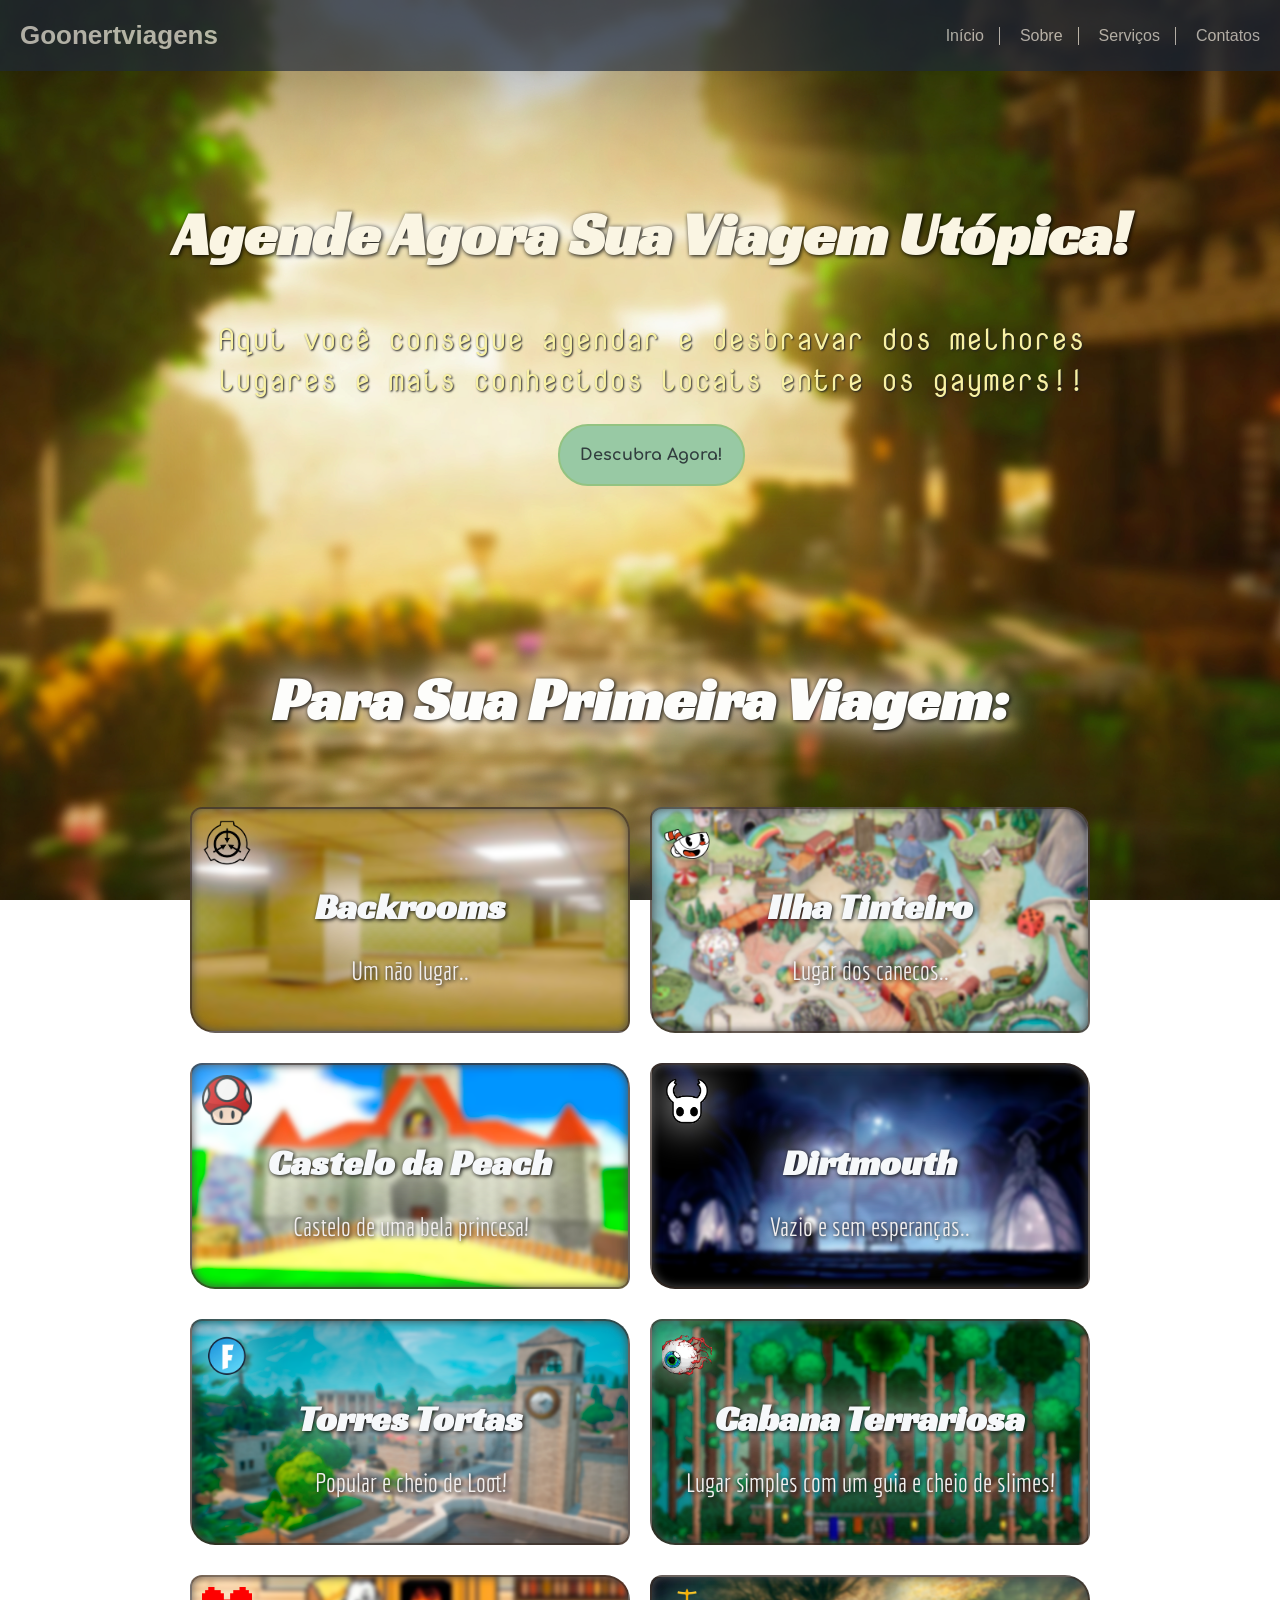
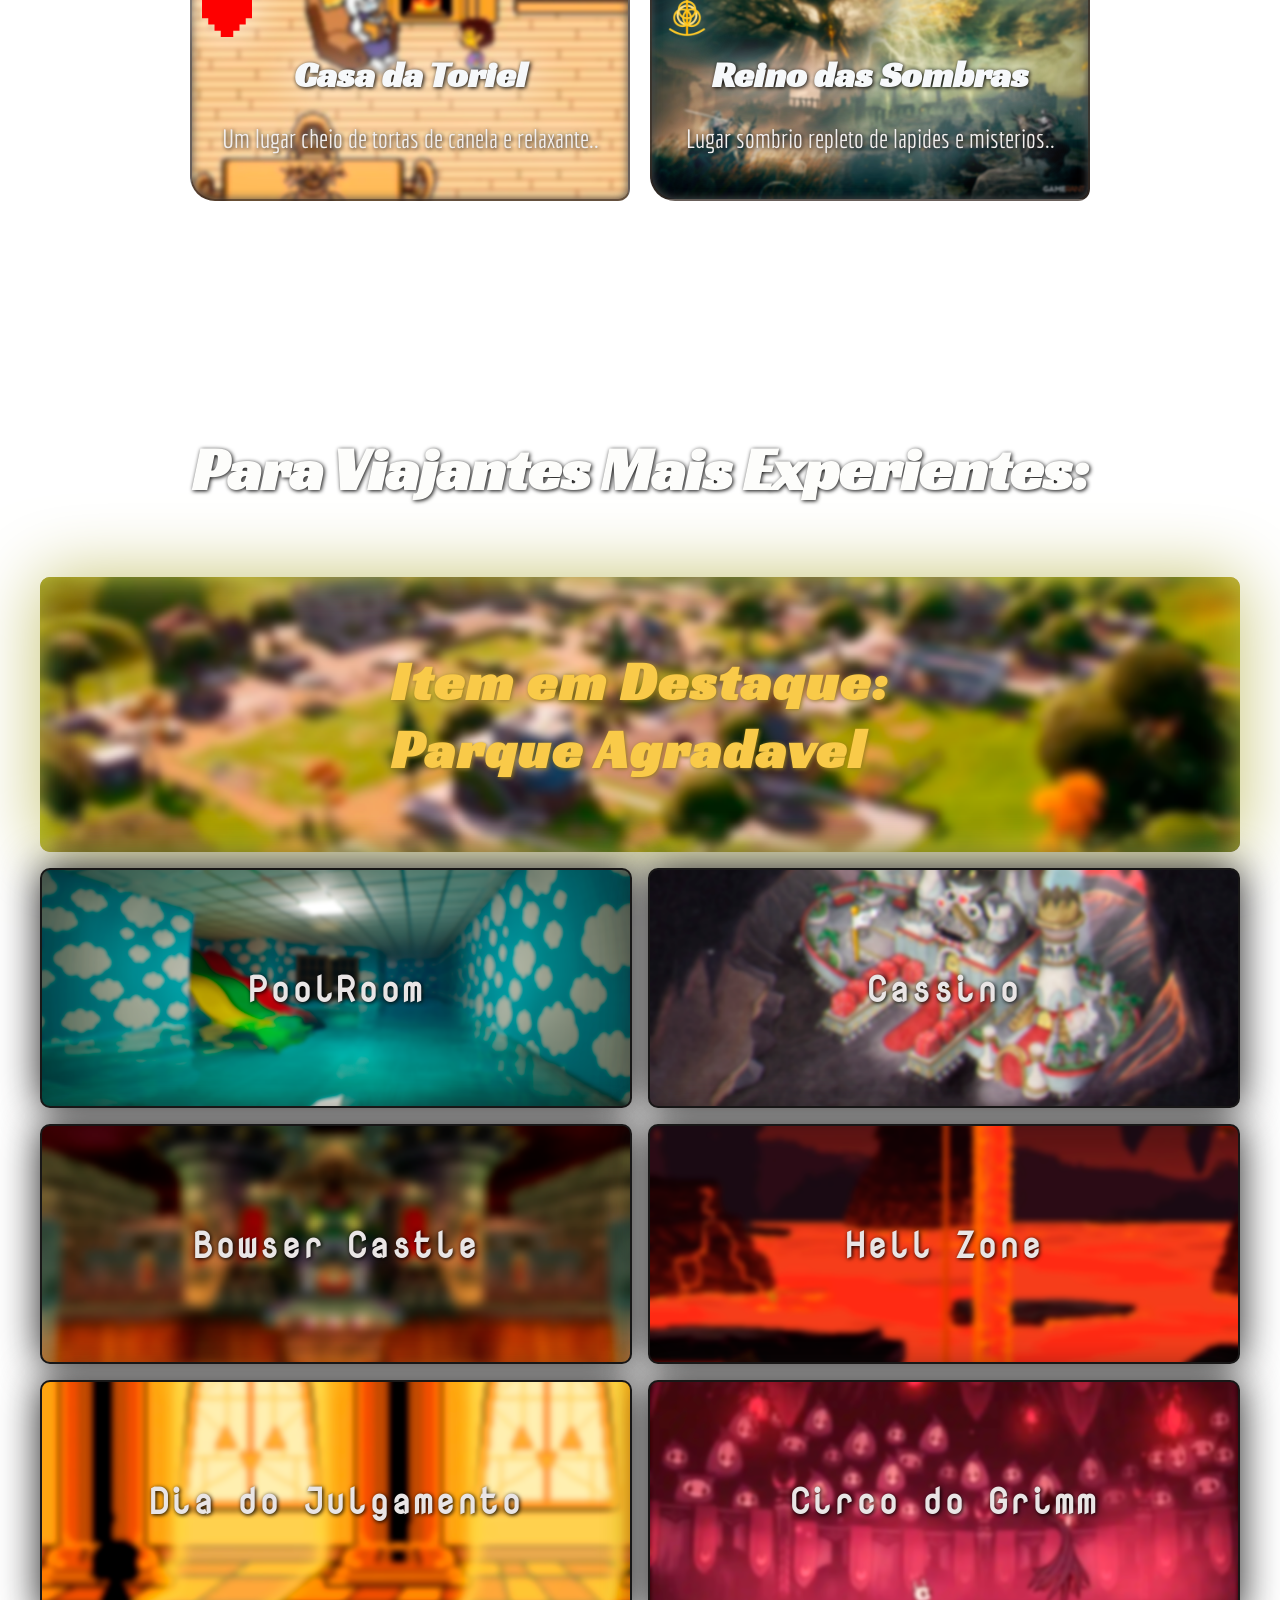
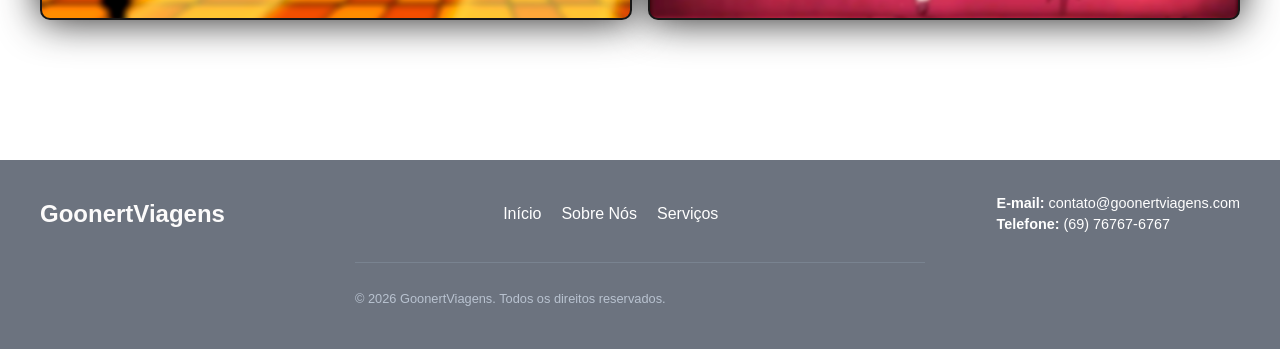
<file: Trabalho.progweb/index.html>
<!DOCTYPE html>
<html lang="pt-br">

<head>
    <meta charset="UTF-8">
    <meta name="viewport" content="width=device-width, initial-scale=1.0">
    <link rel="icon" href="imagens/genfavicon-512.png">
    <link rel="stylesheet" href="style.css">
    <title>Goonert Viagens | Sua viagem irreal!</title>
</head>

<body>

    <!-- Barra de navegação -->

    <nav class="navbar">
        <div class="logo">Goonertviagens</div>

        <div class="links">
            <a href="#">Início</a>
            <a href="#">Sobre</a>
            <a href="#">Serviços</a>
            <a href="#">Contatos</a>
        </div>
    </nav>

    <!-- banner principal -->

    <section class="hero">
        <div class="hero-conteudo">
            <h1>Agende Agora Sua Viagem Utópica!</h1>
            <p>Aqui você consegue agendar e desbravar dos
                melhores <br> lugares e mais conhecidos locais entre
                os gaymers!!
            </p>

            <div>
            <a href="pagina2.html">
                <button>
                    Descubra Agora!
                </button>
            </a>
            </div>

        </div>
    </section>

    <!-- Cards -->

    <section class="cards">
        <h2>Para Sua Primeira Viagem:</h2>
        <div class="card-container">
            <div class="card">
                <p class="icone">
                    <img class="image" src="icons/Logo_SCP_Foundation.png">
                </p>
                <h3>Backrooms</h3>
                <p class="descricao">Um não lugar..</p>
            </div>

            <div class="card">
                <p class="icone">
                    <img class="image" src="icons/cupheadicon.png">
                </p>
                <h3>Ilha Tinteiro</h3>
                <p class="descricao">Lugar dos canecos..</p>
            </div>

            <div class="card">
                <p class="icone">
                    <img class="image" src="icons/toad.png">
                </p>
                <h3>Castelo da Peach</h3>
                <p class="descricao">Castelo de uma bela princesa!</p>
            </div>
            
            <div class="card">
                <p class="icone">
                    <img class="image" src="icons/hollowknight.png">
                </p>
                <h3>Dirtmouth</h3>
                <p class="descricao">Vazio e sem esperanças..</p>
            </div>

            <div class="card">
                <p class="icone">
                    <img class="image" src="icons/fortnite.png">
                </p>
                <h3>Torres Tortas</h3>
                <p class="descricao">Popular e cheio de Loot!</p>
            </div>

            <div class="card">
                <p class="icone">
                    <img class="image" src="icons/olhocuthulhu.png">
                </p>
                <h3>Cabana Terrariosa</h3>
                <p class="descricao">Lugar simples com um guia e cheio de slimes!</p>
            </div>

            <div class="card">
                <p class="icone">
                    <img class="image" src="icons/Undertale.png">
                </p>
                <h3>Casa da Toriel</h3>
                <p class="descricao">Um lugar cheio de tortas de canela e relaxante..</p>
            </div>

            <div class="card">
                <p class="icone">
                    <img class="image" src="icons/elden-ring.png">
                </p>
                <h3>Reino das Sombras</h3>
                <p class="descricao">Lugar sombrio repleto de lapides e misterios..</p>
            </div>
    </section>

    <!-- Secao em Grade com CSS Grid -->

    <section class="grade">
        <h2>Para Viajantes Mais Experientes:</h2>
        <div class="grade-container">
            <div class="item-destaque">
                <h3>Item em Destaque: <br> Parque Agradavel</h3>
            </div>
            <div class="item">
                <h3>PoolRoom</h3>
            </div>
            <div class="item">
                <h3>Cassino</h3>
            </div>
            <div class="item">
                <h3>Bowser Castle</h3>
            </div>
            <div class="item">
                <h3>Hell Zone</h3>
            </div>
            <div class="item">
                <h3>Dia do Julgamento</h3>
            </div>
            <div class="item">
                <h3>Circo do Grimm</h3>
            </div>
        </div>
    </section>

    <!-- Footer -->

    <footer class="footer">
        <div class="footer-container">

            <div class="footer-brand">
                <h2>GoonertViagens</h2>
            </div>

            <nav class="footer-nav">
                <ul>
                    <li><a href="#inicio">Início</a></li>
                    <li><a href="#sobre">Sobre Nós</a></li>
                    <li><a href="#servicos">Serviços</a></li>
                </ul>
            </nav>

            <div class="footer-contact">
                <p><strong>E-mail:</strong> contato@goonertviagens.com</p>
                <p><strong>Telefone:</strong> (69) 76767-6767</p>
            </div>

        </div>

        <div class="footer-bottom">
            <p>&copy; 2026 GoonertViagens. Todos os direitos reservados.</p>
        </div>

    </footer>

</body>

</html>
</file>
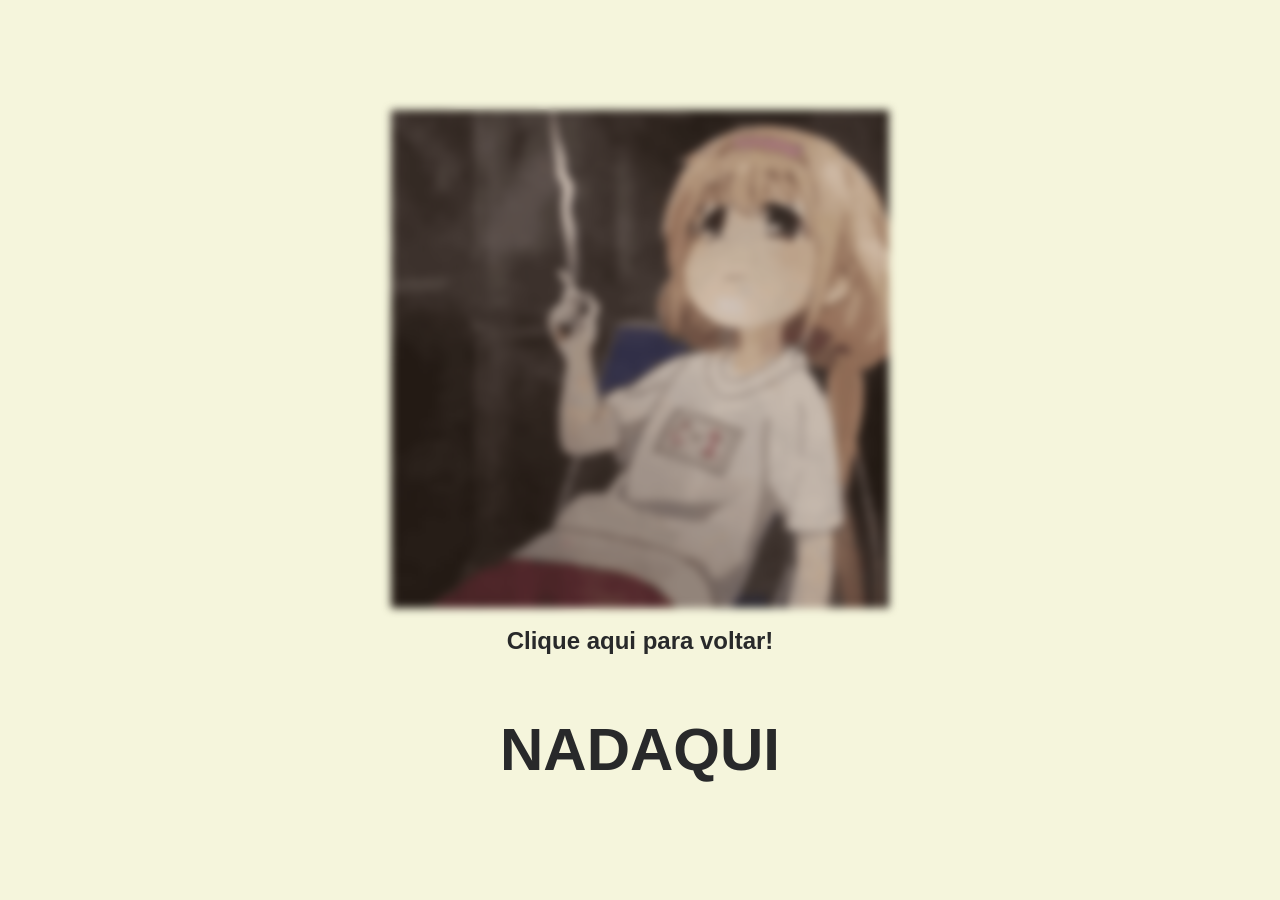
<file: Trabalho.progweb/pagina2.html>
<!DOCTYPE html>
<html lang="en">
<head>
    <meta charset="UTF-8">
    <meta name="viewport" content="width=device-width, initial-scale=1.0">
    <title>NADAQUI</title>
    <link rel="stylesheet" href="style2.css">
</head>
<body>
    <div class="image">
        <img src="imagens/pag2.gif" alt="">    
    </div>
    <h3 class="volta"><a href="index.html">Clique aqui para voltar!</a></h3>
    <h3 class="NADAQUI">NADAQUI</h3>
</body>
</html>
</file>
<file: Trabalho.progweb/style.css>
/*barra de navegação */

@import url('https://fonts.googleapis.com/css2?family=Comfortaa:wght@300..700&family=Montserrat:ital,wght@0,100..900;1,100..900&display=swap');

@import url('https://fonts.googleapis.com/css2?family=Comfortaa:wght@300..700&family=Montserrat:ital,wght@0,100..900;1,100..900&family=Nova+Mono&family=Nova+Square&display=swap');

@import url('https://fonts.googleapis.com/css2?family=Comfortaa:wght@300..700&family=Economica:ital,wght@0,400;0,700;1,400;1,700&family=Montserrat:ital,wght@0,100..900;1,100..900&family=Nova+Mono&family=Nova+Square&family=Racing+Sans+One&display=swap');

@font-face {
    font-family: 'Minecraft';
    src: url('Minecraft.ttf') format('Truetype');
    font-weight: normal;
    font-style: normal;
}

body {
    background-image: url(imagens/fundo2.jpg);
    background-size: cover;
    background-position: center;
    background-attachment: fixed;
    margin: 0;
    padding: 0;
    overflow-x: hidden;
    font-family: Arial, sans-serif
}

.navbar {
    background-color: #1e293b;
    padding: 20px;
    display: flex;
    justify-content: space-between;
    align-items: center;
    opacity: 0.65;
}

.logo {
    color: rgb(251, 250, 250);
    font-size: 26px;
    font-weight: bold;
}

.links {
    display: flex;
    gap: 20px;
}

.links a {
    color: rgb(244, 246, 247);
    text-decoration: none;
    font-size: 16px;
    padding-right: 15px;
    border-right: 1px solid #fafafa;
}

.links a:hover {
    color: #38bdf8;
}

.links a:last-child {
    border-right: none;
    padding-right: 0;
    margin-right: 0;
}

/*banner principal */

.hero {
    width: 94%;
    min-height: 350px;
    display: flex;
    justify-content: center;
    align-items: center;
    padding: 10px;
    margin-left: 40px;
    margin-right: 40px;
    margin-top: 60px;
    border-radius: 10px;
}

.hero-conteudo {
    display: flex;
    flex-direction: column;
    align-items: center;
    text-align: center;
}

.hero-conteudo h1 {
    font-family: Racing Sans One, sans-serif;
    font-size: 60px;
    color: #faf5e3;
    margin-bottom: 16px;
    text-shadow: 1px 1px 4px black;
}

.hero-conteudo p {
    font-family: Nova Mono, sans-serif;
    font-size: 30px;
    color: rgba(249, 242, 165, 0.998);
    margin-bottom: 24px;
    text-shadow: 1px 1px 2px rgb(35, 35, 35);
}

button {
    font-family: Comfortaa, sans-serif;
    padding: 20px 20px;
    border-radius: 30px;
    border: 2px solid rgb(147, 195, 129);
    background-color: #98c9a4;
    color: #313d3e;
    font-weight: bold;
    font-size: 16px;
    cursor: pointer;
}

button:hover {
    filter: drop-shadow(0px 0px 35px #94fbfb);
    background-color: #87ad97;
}

/* cards */

.cards {
    padding: 40px;
    margin-top: 100px;
}

.card-container {
    display: flex;
    justify-content: center;
    flex-wrap: wrap;
    gap: 20px;
    margin: 0 auto;
    margin-top: 60px;
}

.card {
    flex: 0 0 5em;
    margin-top: 10px;
    min-width: 440px;
    min-height: 220px;
    padding: 20px;
    border-radius: 12px 25px;
    box-shadow: 10px 10px 5px rgb(104, 101, 101);
    box-shadow: inset 0px 0px 10px rgb(77, 77, 77);
    text-align: center;
    box-sizing: border-box;
    border: solid rgba(60, 48, 42, 0.773) 2px;
    position: relative;
}

.cards h2 {
    margin-top: 20px;
    text-align: center;
    margin-bottom: 24px;
    font-size: 60px;
    font-family: Racing Sans One, sans-serif;
    color: #fdfdfb;
    text-shadow: 1px 1px 4px black;
    filter: drop-shadow(0px 0px 20px #ffffff);
    transition: filter 0.3s ease;
}

.card h3 {
    font-family: Racing Sans One, sans-serif;
    font-size: 36px;
    margin: auto;
    color: #f6f8fa;
    text-shadow: 1px 1px 4px black;
    filter: drop-shadow(0px 0px 20px #ffffff);
    transition: filter 0.3s ease;
    margin-bottom: 8px;
    margin-top: 55px;
}

.descricao {
    font-family: Economica, sans-serif;
    font-size: 26px;
    color: #f1eeee;
    text-shadow: 1px 1px 4px black;
    filter: drop-shadow(0px 0px 20px #ffffff);
    transition: filter 0.3s ease;
}


.icone {
    font-size: 20px;
    margin-bottom: 12px;
}

.image {
    position: absolute;
    top: 0;
    left: 0;
    width: 50px;
    height: 50px;
    padding: 10px;
    object-fit: cover;
    border-top-left-radius: 1px;
    filter: drop-shadow(0px 0px 20px #ffffff);
    transition: filter 0.3s ease;
}

.card:hover {
    filter: drop-shadow(0px 0px 35px #ecefef);
}

.card-container .card:nth-child(1) {
    background-image: url(imagens/backrooms-trailer-desktop-7022c.png);
    background-position: center;
    background-size: cover;
    background-repeat: no-repeat;
}

.card-container .card:nth-child(2) {
    background-image: url(imagens/ilhadaxicra.png);
    background-position: center;
    background-size: cover;
    background-repeat: no-repeat;
}

.card-container .card:nth-child(3) {
    background-image: url(imagens/castelomario.png);
    background-position: center;
    background-size: cover;
    background-repeat: no-repeat;
}

.card-container .card:nth-child(4) {
    background-image: url(imagens/dirthmouth.png);
    background-position: center;
    background-size: cover;
    background-repeat: no-repeat;
}

.card-container .card:nth-child(5) {
    background-image: url(imagens/torres\ tortas.png);
    background-position: center;
    background-size: cover;
    background-repeat: no-repeat;
}

.card-container .card:nth-child(6) {
    background-image: url(imagens/terraria.png);
    background-position: center;
    background-size: cover;
    background-repeat: no-repeat;
}

.card-container .card:nth-child(7) {
    background-image: url(imagens/undetale.png);
    background-position: center;
    background-size: cover;
    background-repeat: no-repeat;
}

.card-container .card:nth-child(8) {
    background-image: url(imagens/eldering.png);
    background-position: center;
    background-size: cover;
    background-repeat: no-repeat;
}

/* Secao em Grade com CSS Grid */

.grade {
    padding: 40px;
    margin-top: 100px;
}

.grade-container {
    margin-top: 70px;
    display: grid;
    grid-template-columns: repeat(2, 1fr);
    gap: 16px;
}

.item {
    font-family: Nova Mono, sans-serif;
    letter-spacing: 2px;
    min-height: 240px;
    min-width: 200px;
    border-radius: 10px;
    border: solid rgb(24, 23, 23) 2px;
    display: flex;
    justify-content: center;
    align-items: center;
    padding: 16px;
    box-sizing: border-box;
    font-size: 30px;
    color: rgb(233, 229, 229);
    text-shadow: 1px 1px 4px black;
    filter: drop-shadow(0px 0px 20px #1a1919);
    transition: filter 0.3s ease;
}

.item-destaque {
    display: grid;
    grid-column: span 2;
    font-family: Racing Sans One, sans-serif;
    letter-spacing: 2px;
    min-height: 240px;
    min-width: 200px;
    border-radius: 10px;
    display: flex;
    justify-content: center;
    align-items: center;
    padding: 16px;
    box-sizing: border-box;
    font-size: 46px;
    color: rgb(249, 202, 73);
    text-shadow: 1px 1px 4px rgb(149, 123, 30);
    filter: drop-shadow(0px 0px 35px #c6c371);
    box-shadow: inset 0px 0px 35px rgb(190, 199, 65);
    background-image: url(imagens/parqueagradavel.png);
    background-position: center;
    background-size: cover;
    background-repeat: no-repeat;
}

.item-destaque:hover {
    filter: drop-shadow(0px 0px 35px #cdc612);
    box-shadow: inset 0px 0px 35px rgb(183, 194, 21);
}

.item:hover {
    filter: drop-shadow(0px 0px 35px #363635);
    box-shadow: inset 0px 0px 35px rgb(42, 42, 42);
}

.grade h2 {
    text-align: center;
    margin-bottom: 24px;
    font-size: 60px;
    font-family: Racing Sans One, sans-serif;
    color: #fdfdfb;
    text-shadow: 1px 1px 4px black;
}

.grade-container .item:nth-child(2) {
    background-image: url(imagens/poolrooms.png);
    background-position: center;
    background-size: cover;
    background-repeat: no-repeat;
}

.grade-container .item:nth-child(3) {
    background-image: url(imagens/ilhacassino.png);
    background-position: center;
    background-size: cover;
    background-repeat: no-repeat;
}

.grade-container .item:nth-child(4) {
    background-image: url(imagens/castelobowser.png);
    background-position: center;
    background-size: cover;
    background-repeat: no-repeat;
}

.grade-container .item:nth-child(5) {
    background-image: url(imagens/hell\ terraria.png);
    background-position: center;
    background-size: cover;
    background-repeat: no-repeat;
}

.grade-container .item:nth-child(6) {
    background-image: url(imagens/arenasans.png);
    background-position: center;
    background-size: cover;
    background-repeat: no-repeat;
}

.grade-container .item:nth-child(7) {
    background-image: url(imagens/grimm.png);
    background-position: center;
    background-size: cover;
    background-repeat: no-repeat;
}

/* footer */

.footer {
    margin-top: 100px;
    background-color: #1e293b;
    color: #ffffff;
    padding: 30px 20px;
    font-family: sans-serif;
    opacity: 0.65;
}

.footer-container {
    max-width: 1200px;
    margin: 0 auto;
    display: flex;
    flex-direction: column;
    align-items: center;
    gap: 20px;
    text-align: center;
}

.footer-brand h2 {
    margin: 0;
    font-size: 1.5rem;
    color: rgb(251, 250, 250);
}

.footer-nav ul {
    list-style: none;
    padding: 0;
    margin: 0;
    display: flex;
    gap: 20px;
}

.footer-nav a {
    color: #ffffff;
    text-decoration: none;
    transition: color 0.2s;
}

.footer-nav a:hover {
    color: #38bdf8;
}

.footer-contact p {
    margin: 5px 0;
    font-size: 0.9rem;
}

.footer-bottom {
    border-top: 1px solid #334155;
    margin-top: 25px;
    padding-top: 15px;
    text-align: left;
    font-size: 0.8rem;
    color: #94a3b8;
    margin-left: 335px;
    margin-right: 335px;
}

.footer-container {
    flex-direction: row;
    justify-content: space-between;
    text-align: left;
}
</file>
<file: Trabalho.progweb/style2.css>
body {
    margin: 0;
    padding: 0;
    background-color: beige;
}

.image {
    display: flex;
    justify-content: center;
    align-items: center;
    filter: blur(4px);
    margin-top: 110px;
}

.volta a{
    display: flex;
    justify-content: center;
    align-items: center;
    text-decoration: none;
    color: rgb(40, 41, 42);
    font-family: Minecraft, sans-serif;
    font-size: 24px;
}

.volta a:hover {
    color: rgb(151, 128, 172);
}

.NADAQUI{
    display: flex;
    justify-content: center;
    align-items: center;
    text-decoration: none;
    color: rgb(40, 41, 42);
    font-size: 60px;
    font-family: Comfortaa, sans-serif;
}
</file>
